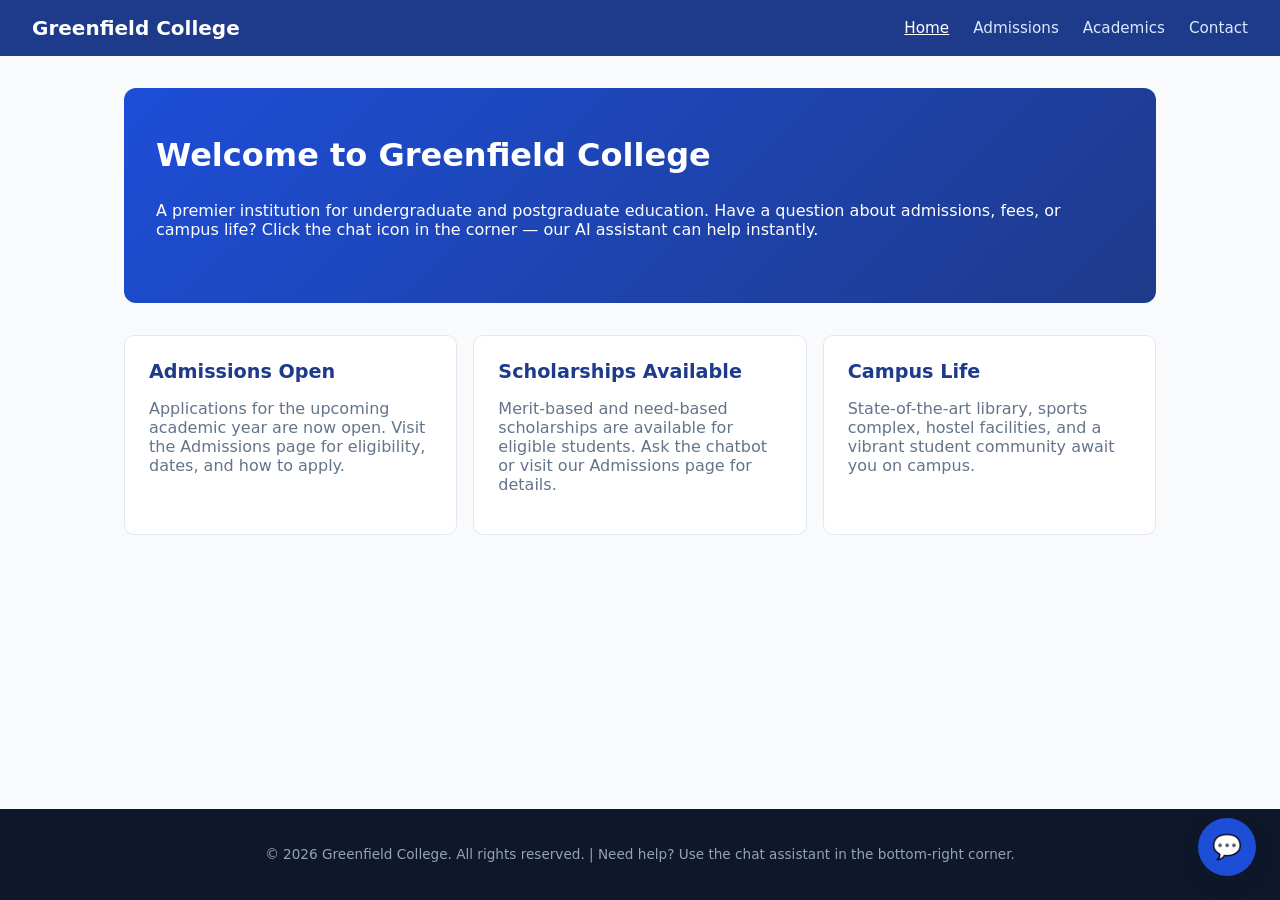
<file: frontend/index.html>
<!doctype html>
<html lang="en">
<head>
  <meta charset="UTF-8" />
  <meta name="viewport" content="width=device-width, initial-scale=1.0" />
  <title>Greenfield College</title>
  <link rel="stylesheet" href="assets/css/style.css" />
</head>
<body>
  <header class="navbar">
    <a href="index.html" class="brand">Greenfield College</a>
    <nav>
      <a href="index.html" aria-current="page">Home</a>
      <a href="admissions.html">Admissions</a>
      <a href="academics.html">Academics</a>
      <a href="contact.html">Contact</a>
    </nav>
  </header>

  <main class="page-content">
    <section class="hero">
      <h1>Welcome to Greenfield College</h1>
      <p>
        A premier institution for undergraduate and postgraduate education.
        Have a question about admissions, fees, or campus life? Click the
        chat icon in the corner — our AI assistant can help instantly.
      </p>
    </section>

    <div class="card-grid">
      <div class="card">
        <h2>Admissions Open</h2>
        <p class="muted">
          Applications for the upcoming academic year are now open. Visit
          the Admissions page for eligibility, dates, and how to apply.
        </p>
      </div>
      <div class="card">
        <h2>Scholarships Available</h2>
        <p class="muted">
          Merit-based and need-based scholarships are available for
          eligible students. Ask the chatbot or visit our Admissions page
          for details.
        </p>
      </div>
      <div class="card">
        <h2>Campus Life</h2>
        <p class="muted">
          State-of-the-art library, sports complex, hostel facilities, and
          a vibrant student community await you on campus.
        </p>
      </div>
    </div>
  </main>

  <footer class="footer">
    <p>&copy; <span id="year"></span> Greenfield College. All rights reserved. |
      Need help? Use the chat assistant in the bottom-right corner.</p>
  </footer>

  <script>document.getElementById("year").textContent = new Date().getFullYear();</script>
  <script src="assets/js/chat-widget.js"></script>
</body>
</html>
</file>
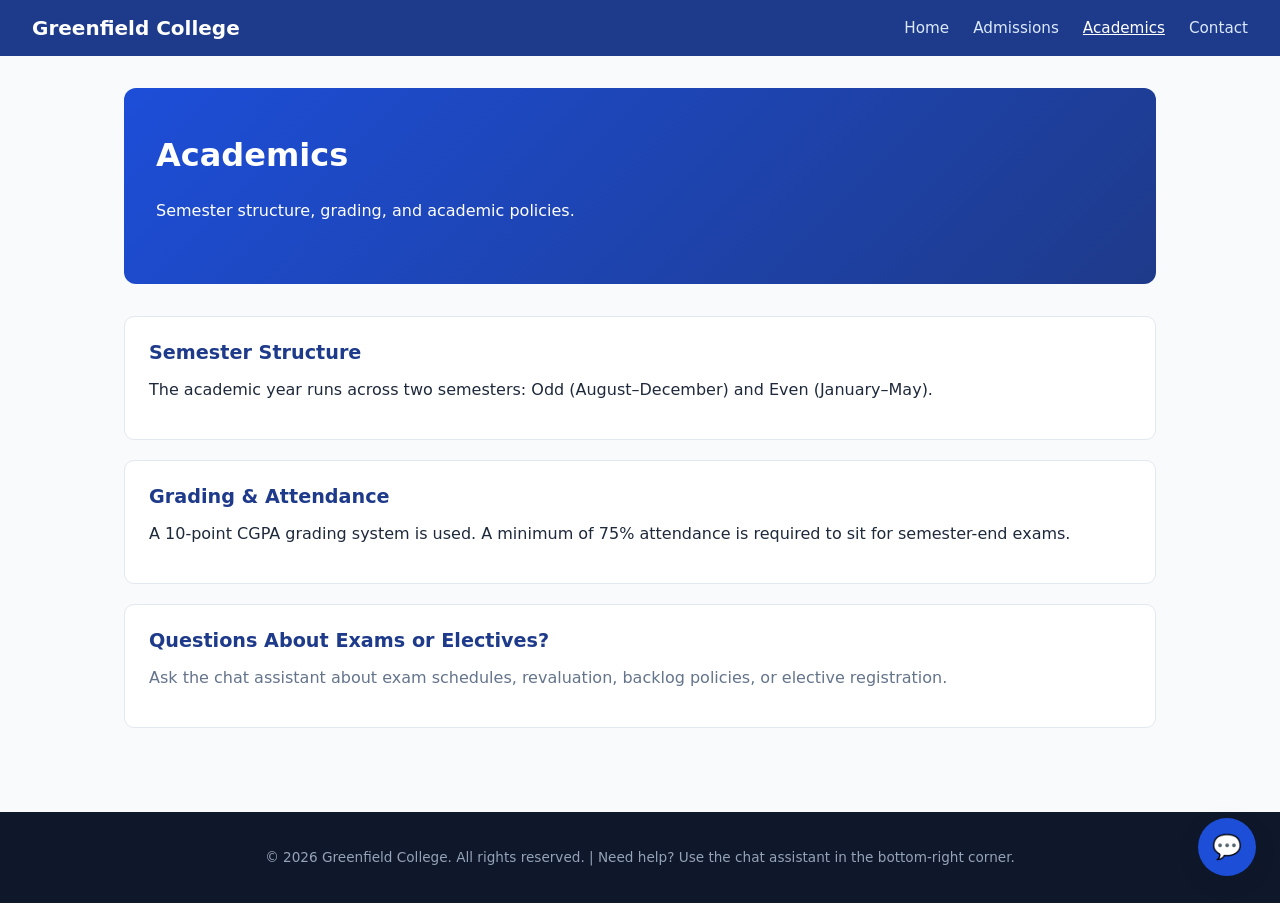
<file: frontend/academics.html>
<!doctype html>
<html lang="en">
<head>
  <meta charset="UTF-8" />
  <meta name="viewport" content="width=device-width, initial-scale=1.0" />
  <title>Academics — Greenfield College</title>
  <link rel="stylesheet" href="assets/css/style.css" />
</head>
<body>
  <header class="navbar">
    <a href="index.html" class="brand">Greenfield College</a>
    <nav>
      <a href="index.html">Home</a>
      <a href="admissions.html">Admissions</a>
      <a href="academics.html" aria-current="page">Academics</a>
      <a href="contact.html">Contact</a>
    </nav>
  </header>

  <main class="page-content">
    <section class="hero">
      <h1>Academics</h1>
      <p>Semester structure, grading, and academic policies.</p>
    </section>

    <div class="card">
      <h2>Semester Structure</h2>
      <p>
        The academic year runs across two semesters: Odd (August–December)
        and Even (January–May).
      </p>
    </div>

    <div class="card">
      <h2>Grading & Attendance</h2>
      <p>
        A 10-point CGPA grading system is used. A minimum of 75% attendance
        is required to sit for semester-end exams.
      </p>
    </div>

    <div class="card">
      <h2>Questions About Exams or Electives?</h2>
      <p class="muted">
        Ask the chat assistant about exam schedules, revaluation, backlog
        policies, or elective registration.
      </p>
    </div>
  </main>

  <footer class="footer">
    <p>&copy; <span id="year"></span> Greenfield College. All rights reserved. |
      Need help? Use the chat assistant in the bottom-right corner.</p>
  </footer>

  <script>document.getElementById("year").textContent = new Date().getFullYear();</script>
  <script src="assets/js/chat-widget.js"></script>
</body>
</html>
</file>
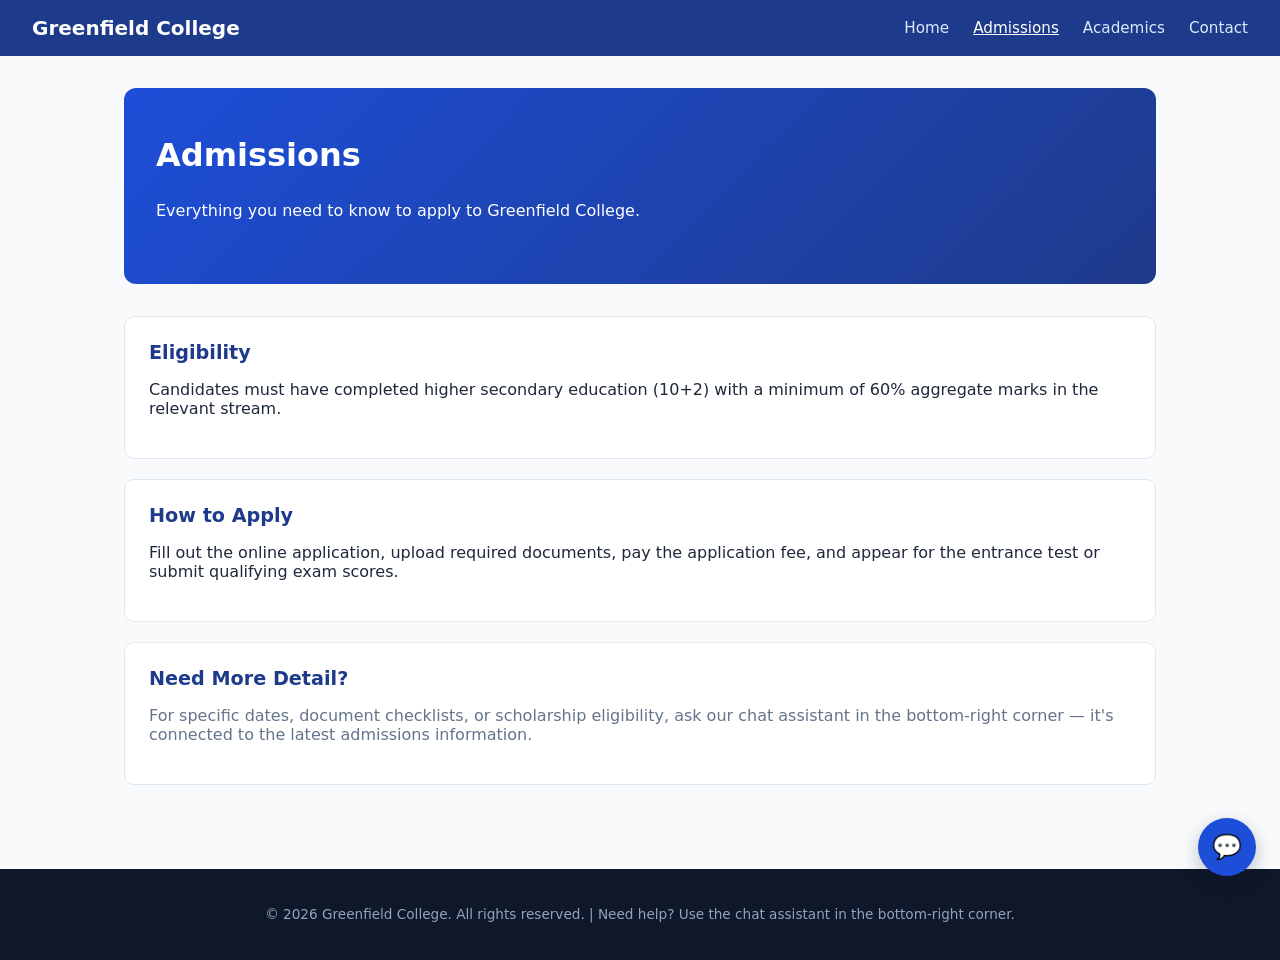
<file: frontend/admissions.html>
<!doctype html>
<html lang="en">
<head>
  <meta charset="UTF-8" />
  <meta name="viewport" content="width=device-width, initial-scale=1.0" />
  <title>Admissions — Greenfield College</title>
  <link rel="stylesheet" href="assets/css/style.css" />
</head>
<body>
  <header class="navbar">
    <a href="index.html" class="brand">Greenfield College</a>
    <nav>
      <a href="index.html">Home</a>
      <a href="admissions.html" aria-current="page">Admissions</a>
      <a href="academics.html">Academics</a>
      <a href="contact.html">Contact</a>
    </nav>
  </header>

  <main class="page-content">
    <section class="hero">
      <h1>Admissions</h1>
      <p>Everything you need to know to apply to Greenfield College.</p>
    </section>

    <div class="card">
      <h2>Eligibility</h2>
      <p>
        Candidates must have completed higher secondary education (10+2)
        with a minimum of 60% aggregate marks in the relevant stream.
      </p>
    </div>

    <div class="card">
      <h2>How to Apply</h2>
      <p>
        Fill out the online application, upload required documents, pay the
        application fee, and appear for the entrance test or submit
        qualifying exam scores.
      </p>
    </div>

    <div class="card">
      <h2>Need More Detail?</h2>
      <p class="muted">
        For specific dates, document checklists, or scholarship
        eligibility, ask our chat assistant in the bottom-right corner —
        it's connected to the latest admissions information.
      </p>
    </div>
  </main>

  <footer class="footer">
    <p>&copy; <span id="year"></span> Greenfield College. All rights reserved. |
      Need help? Use the chat assistant in the bottom-right corner.</p>
  </footer>

  <script>document.getElementById("year").textContent = new Date().getFullYear();</script>
  <script src="assets/js/chat-widget.js"></script>
</body>
</html>
</file>
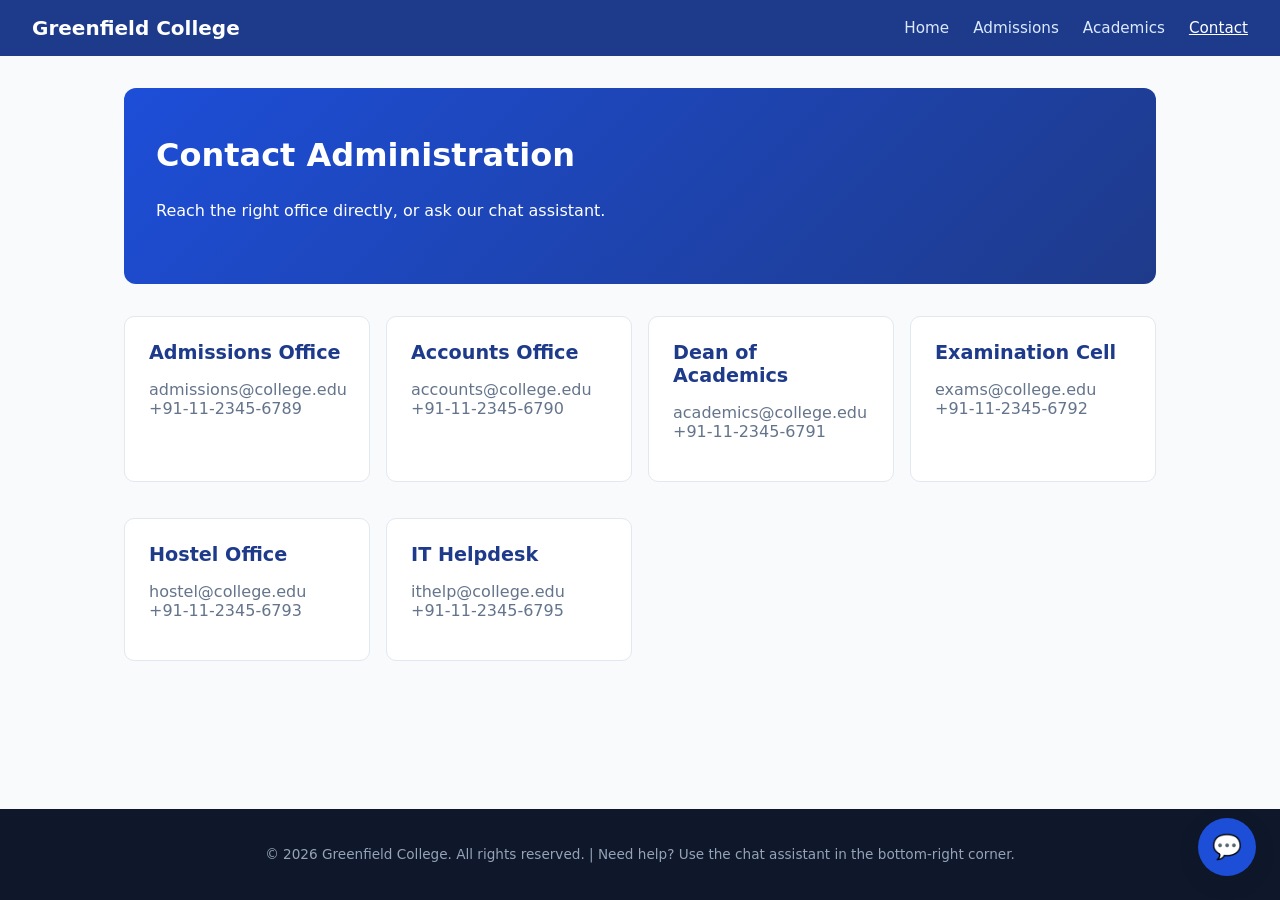
<file: frontend/contact.html>
<!doctype html>
<html lang="en">
<head>
  <meta charset="UTF-8" />
  <meta name="viewport" content="width=device-width, initial-scale=1.0" />
  <title>Contact — Greenfield College</title>
  <link rel="stylesheet" href="assets/css/style.css" />
</head>
<body>
  <header class="navbar">
    <a href="index.html" class="brand">Greenfield College</a>
    <nav>
      <a href="index.html">Home</a>
      <a href="admissions.html">Admissions</a>
      <a href="academics.html">Academics</a>
      <a href="contact.html" aria-current="page">Contact</a>
    </nav>
  </header>

  <main class="page-content">
    <section class="hero">
      <h1>Contact Administration</h1>
      <p>Reach the right office directly, or ask our chat assistant.</p>
    </section>

    <div class="card-grid">
      <div class="card">
        <h2>Admissions Office</h2>
        <p class="muted">admissions@college.edu<br />+91-11-2345-6789</p>
      </div>
      <div class="card">
        <h2>Accounts Office</h2>
        <p class="muted">accounts@college.edu<br />+91-11-2345-6790</p>
      </div>
      <div class="card">
        <h2>Dean of Academics</h2>
        <p class="muted">academics@college.edu<br />+91-11-2345-6791</p>
      </div>
      <div class="card">
        <h2>Examination Cell</h2>
        <p class="muted">exams@college.edu<br />+91-11-2345-6792</p>
      </div>
      <div class="card">
        <h2>Hostel Office</h2>
        <p class="muted">hostel@college.edu<br />+91-11-2345-6793</p>
      </div>
      <div class="card">
        <h2>IT Helpdesk</h2>
        <p class="muted">ithelp@college.edu<br />+91-11-2345-6795</p>
      </div>
    </div>
  </main>

  <footer class="footer">
    <p>&copy; <span id="year"></span> Greenfield College. All rights reserved. |
      Need help? Use the chat assistant in the bottom-right corner.</p>
  </footer>

  <script>document.getElementById("year").textContent = new Date().getFullYear();</script>
  <script src="assets/js/chat-widget.js"></script>
</body>
</html>
</file>
<file: frontend/assets/css/style.css>
:root {
  --color-primary: #1d4ed8;
  --color-primary-dark: #1e3a8a;
  --color-bg: #f8fafc;
  --color-surface: #ffffff;
  --color-text: #1e293b;
  --color-muted: #64748b;
  --color-border: #e2e8f0;
  font-family: "Segoe UI", system-ui, -apple-system, sans-serif;
}

* {
  box-sizing: border-box;
}

body {
  margin: 0;
  background: var(--color-bg);
  color: var(--color-text);
  display: flex;
  flex-direction: column;
  min-height: 100vh;
}

.page-content {
  flex: 1;
  max-width: 1080px;
  width: 100%;
  margin: 0 auto;
  padding: 2rem 1.5rem 4rem;
}

/* Navbar */
.navbar {
  background: var(--color-primary-dark);
  color: white;
  display: flex;
  align-items: center;
  justify-content: space-between;
  padding: 1rem 2rem;
  flex-wrap: wrap;
  gap: 0.75rem;
}

.navbar .brand {
  font-weight: 700;
  font-size: 1.25rem;
  color: white;
  text-decoration: none;
}

.navbar nav {
  display: flex;
  gap: 1.5rem;
  flex-wrap: wrap;
}

.navbar nav a {
  color: #dbeafe;
  text-decoration: none;
  font-size: 0.95rem;
}

.navbar nav a:hover,
.navbar nav a[aria-current="page"] {
  color: white;
  text-decoration: underline;
}

/* Footer */
.footer {
  background: #0f172a;
  color: #94a3b8;
  text-align: center;
  padding: 1.5rem;
  font-size: 0.85rem;
}

/* Generic page sections */
.hero {
  background: linear-gradient(135deg, var(--color-primary), var(--color-primary-dark));
  color: white;
  border-radius: 12px;
  padding: 3rem 2rem;
  margin-bottom: 2rem;
}

.hero h1 {
  margin-top: 0;
  font-size: 2rem;
}

.card {
  background: var(--color-surface);
  border: 1px solid var(--color-border);
  border-radius: 10px;
  padding: 1.5rem;
  margin-bottom: 1.25rem;
}

.card h2 {
  margin-top: 0;
  font-size: 1.2rem;
  color: var(--color-primary-dark);
}

.card-grid {
  display: grid;
  grid-template-columns: repeat(auto-fit, minmax(240px, 1fr));
  gap: 1rem;
}

.muted {
  color: var(--color-muted);
}

/* Chat widget */
.chat-launcher {
  position: fixed;
  bottom: 1.5rem;
  right: 1.5rem;
  width: 58px;
  height: 58px;
  border-radius: 50%;
  background: var(--color-primary);
  color: white;
  border: none;
  font-size: 1.5rem;
  cursor: pointer;
  box-shadow: 0 6px 18px rgba(15, 23, 42, 0.25);
  z-index: 50;
  /* `both` keeps it hidden through the delay, so it arrives after the page
     has settled rather than flashing in at first paint. */
  animation: chat-launcher-in 760ms cubic-bezier(0.22, 1.15, 0.36, 1) 350ms both;
  transition: transform 180ms ease, box-shadow 180ms ease;
}

.chat-launcher:hover {
  transform: scale(1.08);
  box-shadow: 0 10px 26px rgba(29, 78, 216, 0.4);
}

/* Rises, slightly overshoots, settles. The small dip at 72% is what makes
   it read as "placed" rather than "popped". */
@keyframes chat-launcher-in {
  0% {
    opacity: 0;
    transform: translateY(26px) scale(0.45);
  }
  55% {
    opacity: 1;
    transform: translateY(-7px) scale(1.12);
  }
  72% {
    transform: translateY(2px) scale(0.97);
  }
  100% {
    opacity: 1;
    transform: translateY(0) scale(1);
  }
}

/* Once the entrance has played, drop the animation entirely. Without this,
   anything that changes the `animation` property later (adding then removing
   .nudge) re-triggers the entrance, and the held fill state also beats the
   :hover transform. JS adds .landed on animationend. */
.chat-launcher.landed {
  animation: none;
}

/* A single gentle tilt, fired once from JS if the chat still hasn't been
   opened. Enough to catch the eye in peripheral vision; no looping. */
.chat-launcher.landed.nudge {
  animation: chat-launcher-nudge 900ms ease-in-out;
}

@keyframes chat-launcher-nudge {
  0%,
  100% {
    transform: rotate(0deg) scale(1);
  }
  18% {
    transform: rotate(-9deg) scale(1.07);
  }
  36% {
    transform: rotate(7deg) scale(1.07);
  }
  54% {
    transform: rotate(-4deg) scale(1.03);
  }
  72% {
    transform: rotate(2deg) scale(1.01);
  }
}

/* Soft glow bloom (::before) behind a thin ring (::after). Two layers at
   low opacity read as a calm pulse; a single hard ring reads as an alert. */
.chat-launcher::before,
.chat-launcher::after {
  content: "";
  position: absolute;
  border-radius: 50%;
  pointer-events: none;
}

.chat-launcher::before {
  inset: -8px;
  background: radial-gradient(
    circle,
    rgba(29, 78, 216, 0.33) 0%,
    rgba(29, 78, 216, 0) 70%
  );
  animation: chat-launcher-halo 2.8s ease-out 1.15s 3 both;
}

.chat-launcher::after {
  inset: 0;
  border: 2px solid rgba(29, 78, 216, 0.45);
  animation: chat-launcher-ring 2.8s ease-out 1.15s 3 both;
}

@keyframes chat-launcher-halo {
  0% {
    opacity: 0;
    transform: scale(0.92);
  }
  30% {
    opacity: 0.6;
    transform: scale(1.12);
  }
  100% {
    opacity: 0;
    transform: scale(1.5);
  }
}

@keyframes chat-launcher-ring {
  0% {
    opacity: 0.5;
    transform: scale(1);
  }
  100% {
    opacity: 0;
    transform: scale(1.8);
  }
}

/* Stop drawing attention once the chat has been opened. */
.chat-window.open + .chat-launcher::before,
.chat-window.open + .chat-launcher::after {
  animation: none;
  opacity: 0;
}

/* Small "Need help?" bubble beside the launcher. Shown once per tab
   session, auto-dismisses, and never covers the launcher itself. */
.chat-peek {
  position: fixed;
  right: 5.6rem;
  bottom: 2.1rem;
  z-index: 49;
  max-width: 225px;
  display: flex;
  align-items: flex-start;
  gap: 0.5rem;
  background: var(--color-surface);
  color: var(--color-text);
  border: 1px solid var(--color-border);
  border-radius: 12px;
  padding: 0.6rem 0.7rem;
  font-size: 0.82rem;
  line-height: 1.35;
  box-shadow: 0 10px 28px rgba(15, 23, 42, 0.18);
  opacity: 0;
  transform: translateX(12px) scale(0.96);
  pointer-events: none;
  transition: opacity 340ms ease,
    transform 340ms cubic-bezier(0.22, 1.15, 0.36, 1);
}

.chat-peek.show {
  opacity: 1;
  transform: translateX(0) scale(1);
  pointer-events: auto;
}

/* Tail pointing at the launcher. */
.chat-peek::after {
  content: "";
  position: absolute;
  right: -6px;
  bottom: 16px;
  width: 11px;
  height: 11px;
  background: var(--color-surface);
  border-right: 1px solid var(--color-border);
  border-top: 1px solid var(--color-border);
  transform: rotate(45deg);
}

.chat-peek-close {
  background: none;
  border: none;
  color: var(--color-muted);
  font-size: 0.95rem;
  line-height: 1;
  padding: 0;
  cursor: pointer;
  flex-shrink: 0;
}

.chat-peek-close:hover {
  color: var(--color-text);
}

/* Too cramped to be welcome on a phone. */
@media (max-width: 480px) {
  .chat-peek {
    display: none;
  }
}

@media (prefers-reduced-motion: reduce) {
  .chat-launcher,
  .chat-launcher:hover,
  .chat-launcher.landed.nudge {
    animation: none;
    transform: none;
  }
  .chat-launcher::before,
  .chat-launcher::after {
    display: none;
  }
  .chat-peek {
    transition: opacity 200ms ease;
    transform: none;
  }
  .chat-peek.show {
    transform: none;
  }
}

.chat-window {
  position: fixed;
  bottom: 5.5rem;
  right: 1.5rem;
  width: 360px;
  max-width: calc(100vw - 2rem);
  height: 480px;
  max-height: calc(100vh - 8rem);
  background: var(--color-surface);
  border: 1px solid var(--color-border);
  border-radius: 14px;
  box-shadow: 0 12px 32px rgba(15, 23, 42, 0.2);
  display: none;
  flex-direction: column;
  overflow: hidden;
  z-index: 50;
}

.chat-window.open {
  display: flex;
}

.chat-header {
  background: var(--color-primary-dark);
  color: white;
  padding: 0.85rem 1rem;
  display: flex;
  justify-content: space-between;
  align-items: center;
  font-weight: 600;
}

.chat-header button {
  background: transparent;
  border: none;
  color: white;
  font-size: 1.1rem;
  cursor: pointer;
}

.chat-header-actions {
  display: flex;
  align-items: center;
  gap: 0.6rem;
}

.chat-header .chat-logout {
  font-size: 0.75rem;
  font-weight: 500;
  color: #dbeafe;
  text-decoration: underline;
  padding: 0;
}

.chat-header .chat-logout:hover {
  color: white;
}

/* Demo sign-in panel (roll number -> OTP), shown in place of the
   message list until verification completes. */
.chat-auth {
  flex: 1;
  overflow-y: auto;
  padding: 1rem;
}

.chat-auth-intro {
  margin: 0 0 0.9rem;
  font-size: 0.88rem;
  line-height: 1.4;
  color: var(--color-text);
}

.chat-auth-form {
  display: flex;
  flex-direction: column;
  gap: 0.4rem;
}

.chat-auth-label {
  font-size: 0.82rem;
  font-weight: 600;
  color: var(--color-primary-dark);
}

.chat-auth-form input {
  border: 1px solid var(--color-border);
  border-radius: 8px;
  padding: 0.5rem 0.7rem;
  font-size: 1rem;
  /* Digit entry reads much better spaced out than normal prose. */
  letter-spacing: 0.18em;
}

.chat-auth-form input:focus {
  outline: 2px solid var(--color-primary);
  outline-offset: 1px;
}

.chat-auth-form button {
  margin-top: 0.3rem;
  background: var(--color-primary);
  color: white;
  border: none;
  border-radius: 8px;
  padding: 0.5rem 1rem;
  cursor: pointer;
  font-size: 0.9rem;
}

.chat-auth-form button:disabled {
  opacity: 0.6;
  cursor: not-allowed;
}

.chat-auth-error {
  margin: 0.7rem 0 0;
  padding: 0.45rem 0.6rem;
  border-radius: 8px;
  background: #fee2e2;
  color: #991b1b;
  font-size: 0.8rem;
}

.chat-auth-demo {
  margin: 0.7rem 0 0;
  padding: 0.45rem 0.6rem;
  border-radius: 8px;
  background: #fef9c3;
  color: #854d0e;
  font-size: 0.78rem;
  line-height: 1.35;
}

/* "or" rule between the OTP form and the guest button. */
.chat-auth-divider {
  display: flex;
  align-items: center;
  gap: 0.6rem;
  margin: 0.9rem 0 0.7rem;
  color: var(--color-muted);
  font-size: 0.75rem;
}

.chat-auth-divider::before,
.chat-auth-divider::after {
  content: "";
  flex: 1;
  border-top: 1px solid var(--color-border);
}

.chat-auth-guest {
  width: 100%;
  background: var(--color-surface);
  color: var(--color-primary-dark);
  border: 1px solid var(--color-primary);
  border-radius: 8px;
  padding: 0.5rem 1rem;
  cursor: pointer;
  font-size: 0.9rem;
}

.chat-auth-guest:hover:not(:disabled) {
  background: #eef2ff;
}

.chat-auth-guest:disabled {
  opacity: 0.6;
  cursor: not-allowed;
}

.chat-auth-note {
  margin: 0.55rem 0 0;
  font-size: 0.74rem;
  line-height: 1.35;
  color: var(--color-muted);
}

.chat-auth-link {
  margin-top: 0.7rem;
  background: none;
  border: none;
  padding: 0;
  color: var(--color-primary);
  font-size: 0.8rem;
  text-decoration: underline;
  cursor: pointer;
}

.chat-messages {
  flex: 1;
  overflow-y: auto;
  padding: 0.75rem 1rem;
  display: flex;
  flex-direction: column;
  gap: 0.6rem;
}

.chat-bubble {
  max-width: 85%;
  padding: 0.55rem 0.8rem;
  border-radius: 10px;
  font-size: 0.9rem;
  line-height: 1.35;
  white-space: pre-wrap;
}

.chat-bubble.user {
  align-self: flex-end;
  background: var(--color-primary);
  color: white;
  border-bottom-right-radius: 2px;
}

.chat-bubble.assistant {
  align-self: flex-start;
  background: #eef2ff;
  color: var(--color-text);
  border-bottom-left-radius: 2px;
}

/* Rendered Markdown inside assistant replies.
   Spacing is deliberately tight -- these elements sit in a 360px bubble,
   so default browser margins leave the text looking full of holes. */
.chat-bubble.markdown {
  /* Block elements handle their own spacing; pre-wrap would add the
     source newlines back on top and double the gaps. */
  white-space: normal;
}

.chat-bubble.markdown > *:first-child {
  margin-top: 0;
}

.chat-bubble.markdown > *:last-child {
  margin-bottom: 0;
}

.chat-bubble.markdown p {
  margin: 0 0 0.5rem;
}

.chat-bubble.markdown h3,
.chat-bubble.markdown h4,
.chat-bubble.markdown h5,
.chat-bubble.markdown h6 {
  margin: 0.7rem 0 0.3rem;
  font-size: 0.92rem;
  font-weight: 700;
  color: var(--color-primary-dark);
}

.chat-bubble.markdown ul,
.chat-bubble.markdown ol {
  margin: 0 0 0.5rem;
  padding-left: 1.15rem;
}

.chat-bubble.markdown li {
  margin-bottom: 0.2rem;
}

.chat-bubble.markdown code {
  background: rgba(15, 23, 42, 0.08);
  border-radius: 4px;
  padding: 0.05rem 0.3rem;
  font-family: ui-monospace, SFMono-Regular, Menlo, Consolas, monospace;
  font-size: 0.82rem;
}

.chat-bubble.markdown a {
  color: var(--color-primary);
  /* Long emails and URLs must not push the bubble wider than the window. */
  word-break: break-word;
}

.chat-bubble.markdown blockquote {
  margin: 0 0 0.5rem;
  padding-left: 0.6rem;
  border-left: 3px solid var(--color-border);
  color: var(--color-muted);
}

.chat-bubble.markdown hr {
  border: none;
  border-top: 1px solid var(--color-border);
  margin: 0.6rem 0;
}

/* Tables (the fees, grading, and contacts docs all use them) scroll
   sideways rather than stretching the bubble. */
.chat-bubble.markdown .table-wrap {
  overflow-x: auto;
  margin: 0 0 0.5rem;
}

.chat-bubble.markdown table {
  border-collapse: collapse;
  font-size: 0.8rem;
}

.chat-bubble.markdown th,
.chat-bubble.markdown td {
  border: 1px solid var(--color-border);
  padding: 0.25rem 0.45rem;
  text-align: left;
  white-space: nowrap;
}

.chat-bubble.markdown th {
  background: rgba(29, 78, 216, 0.08);
  font-weight: 600;
}

.chat-bubble.error {
  align-self: flex-start;
  background: #fee2e2;
  color: #991b1b;
}

/* Caret trailing the answer while it's being written. */
.chat-caret {
  display: inline-block;
  width: 2px;
  height: 0.95em;
  margin-left: 2px;
  vertical-align: text-bottom;
  background: var(--color-primary);
  animation: chat-caret-blink 1s steps(2, start) infinite;
}

@keyframes chat-caret-blink {
  0%,
  100% {
    opacity: 1;
  }
  50% {
    opacity: 0;
  }
}

@media (prefers-reduced-motion: reduce) {
  .chat-caret {
    animation: none;
  }
}

/* Suggested follow-up chips at the end of the conversation. */
.chat-chips {
  display: flex;
  flex-wrap: wrap;
  gap: 0.35rem;
  align-items: center;
  margin-top: 0.15rem;
}

.chat-chips-label {
  width: 100%;
  font-size: 0.7rem;
  text-transform: uppercase;
  letter-spacing: 0.06em;
  color: var(--color-muted);
  margin-bottom: 0.1rem;
}

.chat-chip {
  background: var(--color-surface);
  color: var(--color-primary-dark);
  border: 1px solid var(--color-primary);
  border-radius: 999px;
  padding: 0.28rem 0.7rem;
  font-size: 0.78rem;
  line-height: 1.25;
  text-align: left;
  cursor: pointer;
  transition: background 120ms ease, transform 120ms ease;
}

.chat-chip:hover {
  background: #eef2ff;
  transform: translateY(-1px);
}

.chat-chip:active {
  transform: translateY(0);
}

@media (prefers-reduced-motion: reduce) {
  .chat-chip,
  .chat-chip:hover {
    transform: none;
  }
}

/* Live pipeline status ("Searching the fees documents…") while a reply
   is being generated. The label is driven by real graph node events. */
.chat-bubble.chat-status {
  display: flex;
  align-items: center;
  gap: 0.35rem;
  color: var(--color-muted);
  font-style: italic;
}

.chat-status-dots {
  display: inline-flex;
  gap: 3px;
  align-items: flex-end;
  padding-bottom: 2px;
}

.chat-status-dots i {
  width: 4px;
  height: 4px;
  border-radius: 50%;
  background: currentColor;
  opacity: 0.4;
  animation: chat-dot 1.1s ease-in-out infinite;
}

.chat-status-dots i:nth-child(2) {
  animation-delay: 0.15s;
}

.chat-status-dots i:nth-child(3) {
  animation-delay: 0.3s;
}

@keyframes chat-dot {
  0%,
  70%,
  100% {
    opacity: 0.25;
    transform: translateY(0);
  }
  35% {
    opacity: 1;
    transform: translateY(-3px);
  }
}

@media (prefers-reduced-motion: reduce) {
  .chat-status-dots i {
    animation: none;
    opacity: 0.5;
  }
}

/* Thumbs up / down under each answer, and the dislike follow-up form. */
.chat-feedback {
  margin-top: 0.5rem;
  padding-top: 0.45rem;
  border-top: 1px solid rgba(15, 23, 42, 0.08);
}

.chat-feedback-bar {
  display: flex;
  align-items: center;
  gap: 0.35rem;
}

.chat-feedback-label {
  font-size: 0.72rem;
  color: var(--color-muted);
  margin-right: auto;
}

.chat-feedback-btn {
  background: none;
  border: 1px solid transparent;
  border-radius: 6px;
  padding: 0.1rem 0.3rem;
  font-size: 0.9rem;
  line-height: 1;
  cursor: pointer;
  opacity: 0.55;
  transition: opacity 120ms ease, background 120ms ease;
}

.chat-feedback-btn:hover {
  opacity: 1;
  background: rgba(15, 23, 42, 0.06);
}

/* A chosen thumb stays visible and highlighted -- tapping it again undoes. */
.chat-feedback-btn.selected {
  opacity: 1;
  border-color: var(--color-primary);
  background: rgba(29, 78, 216, 0.14);
  transform: scale(1.05);
}

.chat-feedback-btn:disabled {
  cursor: progress;
  opacity: 0.4;
}

.chat-feedback-ack {
  font-size: 0.72rem;
  color: var(--color-muted);
  font-style: italic;
}

.chat-feedback-form {
  display: flex;
  flex-direction: column;
  gap: 0.3rem;
  margin-top: 0.55rem;
}

.chat-feedback-flabel {
  font-size: 0.72rem;
  font-weight: 600;
  color: var(--color-primary-dark);
}

.chat-feedback-form textarea,
.chat-feedback-form input {
  width: 100%;
  border: 1px solid var(--color-border);
  border-radius: 6px;
  padding: 0.35rem 0.5rem;
  font-size: 0.8rem;
  font-family: inherit;
  resize: vertical;
}

.chat-feedback-actions {
  display: flex;
  gap: 0.4rem;
  margin-top: 0.2rem;
}

.chat-feedback-submit {
  background: var(--color-primary);
  color: white;
  border: none;
  border-radius: 6px;
  padding: 0.3rem 0.75rem;
  font-size: 0.78rem;
  cursor: pointer;
}

.chat-feedback-cancel {
  background: none;
  border: 1px solid var(--color-border);
  border-radius: 6px;
  padding: 0.3rem 0.75rem;
  font-size: 0.78rem;
  cursor: pointer;
  color: var(--color-muted);
}

.chat-feedback-submit:disabled,
.chat-feedback-cancel:disabled {
  opacity: 0.6;
  cursor: not-allowed;
}

.chat-feedback-error {
  margin: 0.1rem 0 0;
  font-size: 0.73rem;
  color: #991b1b;
}

.chat-input-row {
  display: flex;
  border-top: 1px solid var(--color-border);
  padding: 0.6rem;
  gap: 0.5rem;
}

.chat-input-row input {
  flex: 1;
  border: 1px solid var(--color-border);
  border-radius: 8px;
  padding: 0.5rem 0.7rem;
  font-size: 0.9rem;
}

.chat-input-row button {
  background: var(--color-primary);
  color: white;
  border: none;
  border-radius: 8px;
  padding: 0.5rem 1rem;
  cursor: pointer;
  font-size: 0.9rem;
}

.chat-input-row button:disabled {
  opacity: 0.6;
  cursor: not-allowed;
}

/* Phones: the chat takes over the whole screen instead of floating.
   Kept at the end of the file so it overrides the desktop rules above.
   The 640px breakpoint must match MOBILE_QUERY in chat-widget.js. */
@media (max-width: 640px) {
  .chat-window {
    /* --chat-vv-* track the visual viewport (set from JS), so the window
       shrinks to sit above the on-screen keyboard instead of behind it. */
    top: var(--chat-vv-top, 0);
    right: 0;
    bottom: auto;
    left: 0;
    width: 100%;
    max-width: none;
    height: 100vh;
    height: var(--chat-vv-height, 100dvh);
    max-height: none;
    border: none;
    border-radius: 0;
    box-shadow: none;
    z-index: 60;
  }

  /* The header × closes it; the floating button would sit on the input. */
  .chat-window.open + .chat-launcher {
    display: none;
  }

  /* Stop the page behind from scrolling while the chat covers it. */
  html.chat-open,
  html.chat-open body {
    overflow: hidden;
  }

  .chat-header {
    padding-top: calc(0.85rem + env(safe-area-inset-top));
    padding-left: calc(1rem + env(safe-area-inset-left));
    padding-right: calc(1rem + env(safe-area-inset-right));
  }

  /* Comfortable tap target for the close button. */
  .chat-header button:not(.chat-logout) {
    min-width: 44px;
    min-height: 44px;
    margin: -0.5rem -0.75rem -0.5rem 0;
    font-size: 1.6rem;
  }

  .chat-input-row {
    padding-bottom: calc(0.6rem + env(safe-area-inset-bottom));
    padding-left: calc(0.6rem + env(safe-area-inset-left));
    padding-right: calc(0.6rem + env(safe-area-inset-right));
  }

  /* iOS zooms the page into any input under 16px when it's focused. */
  .chat-input-row input,
  .chat-auth-form input,
  .chat-feedback-form textarea,
  .chat-feedback-form input {
    font-size: 16px;
  }

  .chat-bubble {
    max-width: 90%;
  }

  /* Site pages */
  .navbar {
    padding: 0.85rem 1rem;
  }

  .navbar nav {
    gap: 0.5rem 1rem;
  }

  .page-content {
    padding: 1.25rem 1rem 5.5rem; /* bottom clears the chat launcher */
  }

  .hero {
    padding: 2rem 1.25rem;
  }

  .hero h1 {
    font-size: 1.6rem;
  }

  .card {
    padding: 1.15rem;
  }
}
</file>
